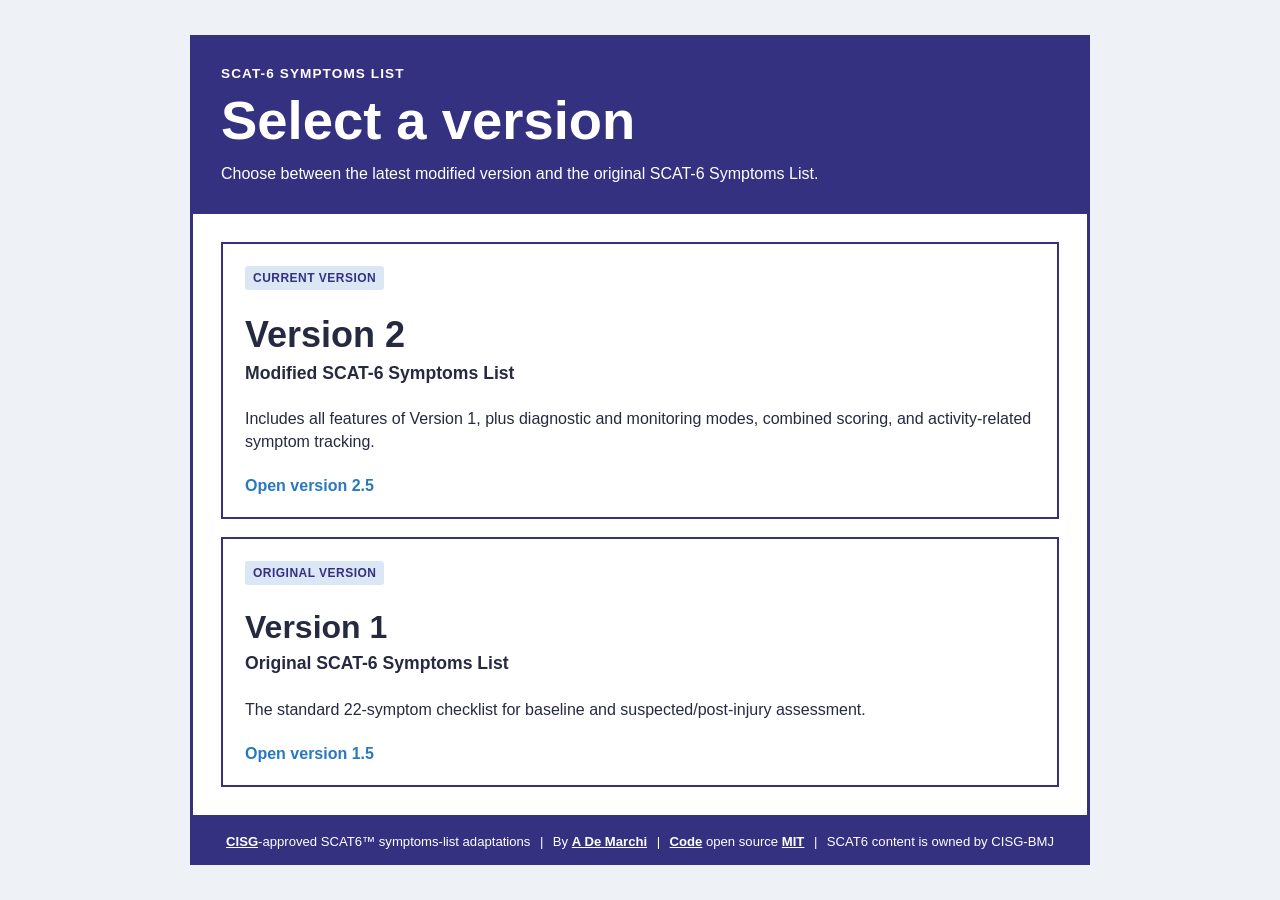
<file: index.html>
<!doctype html>
<html lang="en">
  <head>
    <meta charset="UTF-8" />
    <meta name="google-site-verification" content="gyt38_ou0V9Bxo2oh9J82fNbNX5mEQ6yejBFNQvM0no" />
    <meta name="viewport" content="width=device-width, initial-scale=1.0" />
    <meta
      name="description"
      content="Choose between the CISG-approved original and modified SCAT6 symptoms-list adaptations."
    />
    <title>SCAT6 Symptoms List - Select Version</title>
    <link rel="stylesheet" href="styles.css?v=20260823-4" />
  </head>
  <body>
    <main class="version-shell">
      <header>
        <p class="eyebrow">SCAT-6 Symptoms List</p>
        <h1>Select a version</h1>
        <p>Choose between the latest modified version and the original SCAT-6 Symptoms List.</p>
      </header>

      <section class="version-options" aria-label="Available app versions">
        <a class="version-card active-version" href="version-2/index.html">
          <span class="status released">Current version</span>
          <h2>Version 2</h2>
          <h3>Modified SCAT-6 Symptoms List</h3>
          <p class="version-summary">
            Includes all features of Version 1, plus diagnostic and monitoring modes, combined scoring,
            and activity-related symptom tracking.
          </p>
          <strong>Open version 2.5</strong>
        </a>

        <a class="version-card original-version" href="version-1/index.html">
          <span class="status released">Original version</span>
          <h2>Version 1</h2>
          <h3>Original SCAT-6 Symptoms List</h3>
          <p class="version-summary">
            The standard 22-symptom checklist for baseline and suspected/post-injury assessment.
          </p>
          <strong>Open version 1.5</strong>
        </a>
      </section>
    </main>

    <footer class="site-notice">
      <p>
        <a href="https://www.concussioninsportgroup.com/" target="_blank" rel="noopener noreferrer">CISG</a>-approved
        SCAT6™ symptoms-list adaptations
        <span aria-hidden="true">|</span>
        By
        <a
          href="https://uk.linkedin.com/in/andrea-de-marchi-777423305"
          target="_blank"
          rel="noopener noreferrer"
        >A De Marchi</a>
        <span aria-hidden="true">|</span>
        <a
          href="https://github.com/andemphysio/concussion-tools"
          target="_blank"
          rel="noopener noreferrer"
        >Code</a>
        open source
        <a
          href="https://github.com/andemphysio/concussion-tools/blob/main/LICENSE"
          target="_blank"
          rel="noopener noreferrer"
        >MIT</a>
        <span aria-hidden="true">|</span>
        SCAT6 content is owned by CISG-BMJ
      </p>
    </footer>
  </body>
</html>
</file>
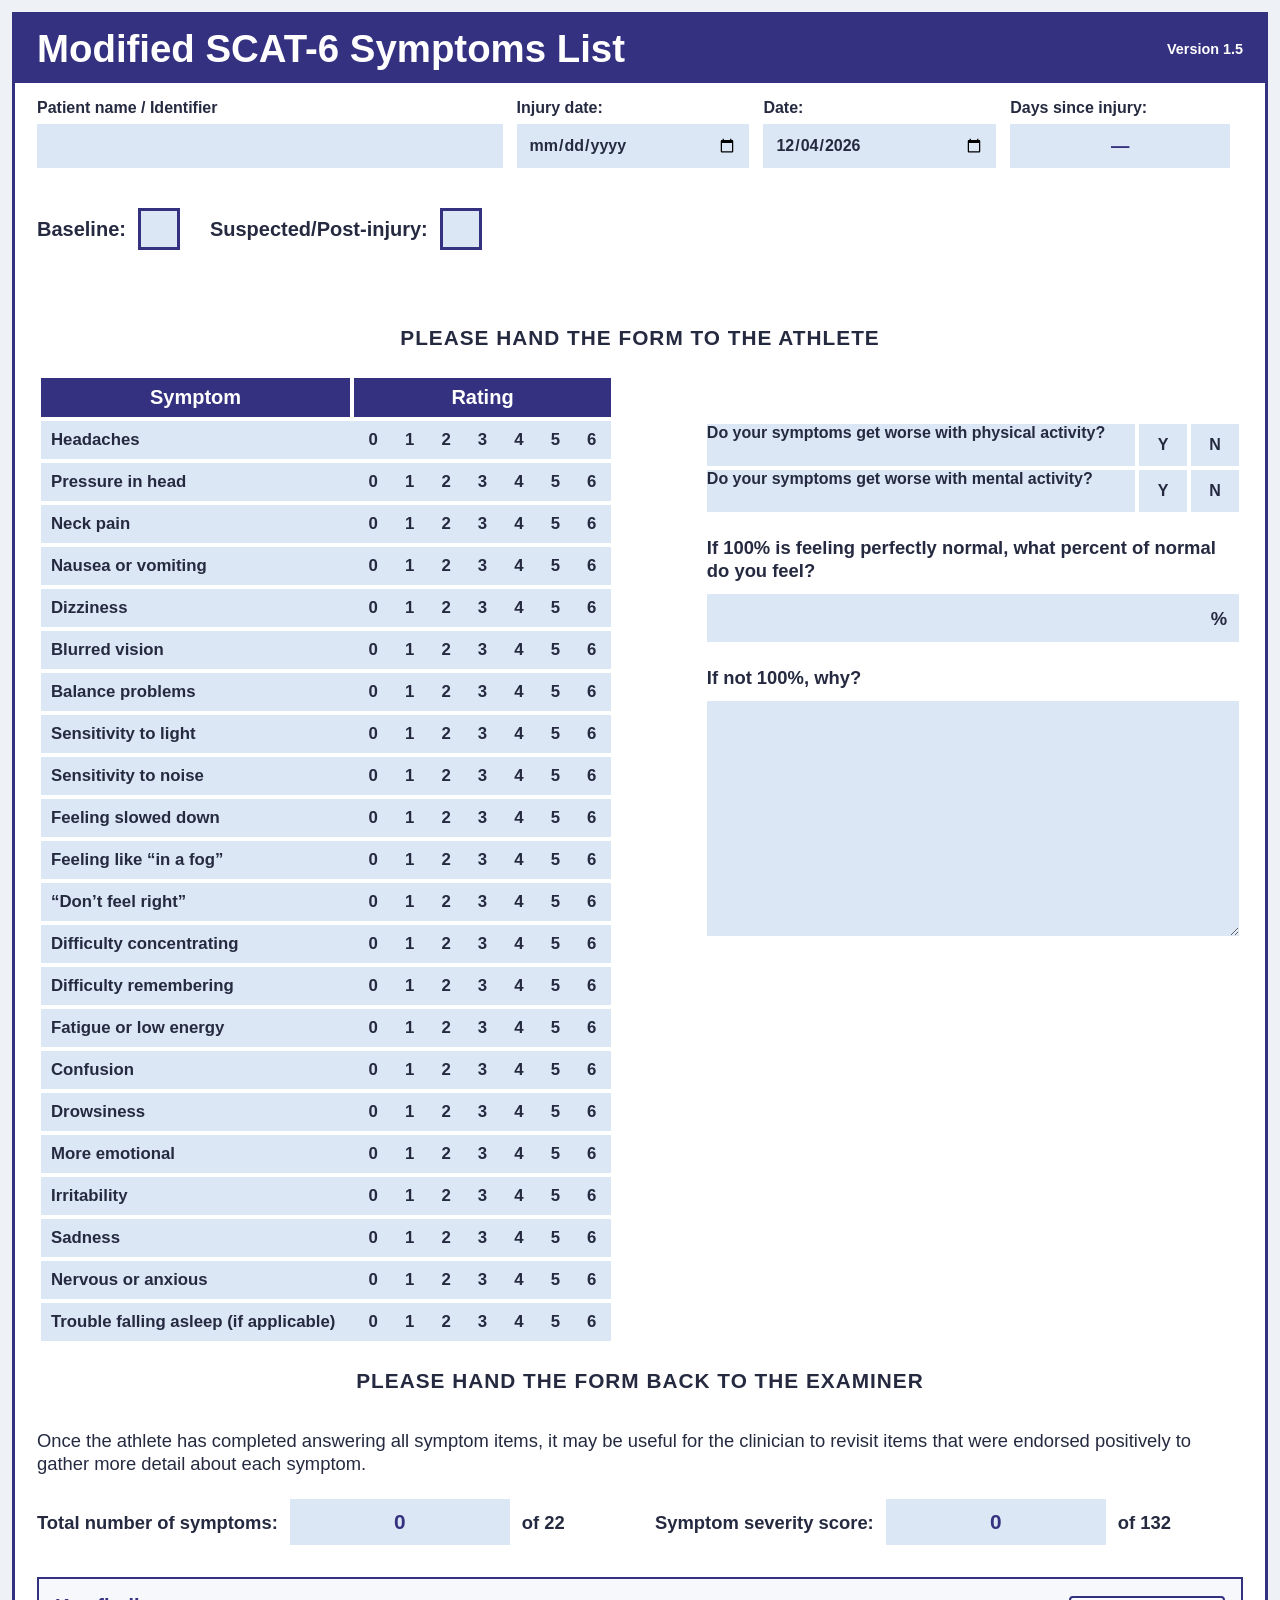
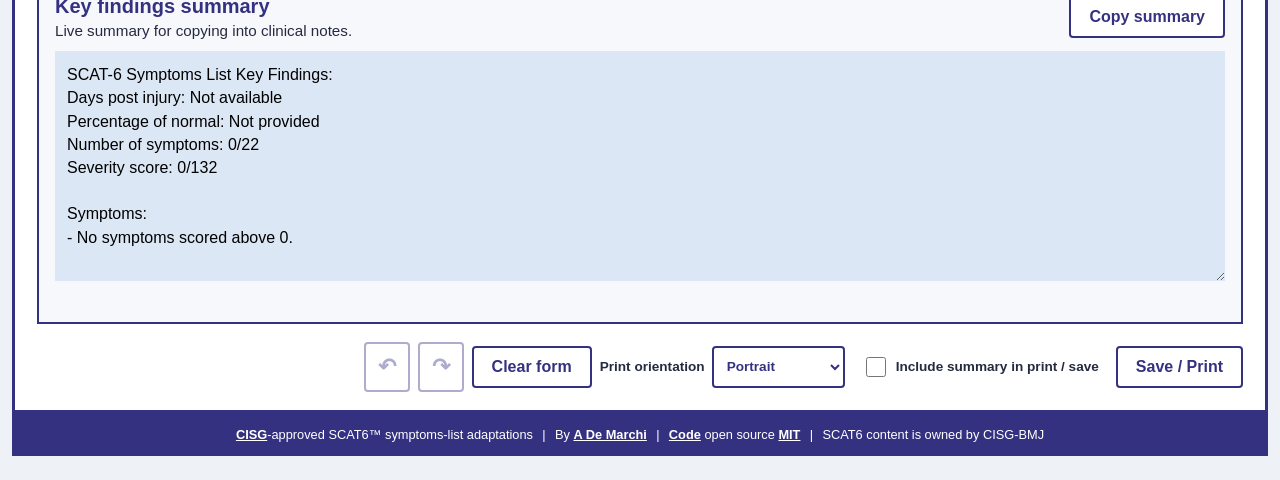
<file: version-1/index.html>
<!doctype html>
<html lang="en">
  <head>
    <meta charset="UTF-8" />
    <meta name="viewport" content="width=device-width, initial-scale=1.0" />
    <meta name="description" content="CISG-approved SCAT6 symptoms-list adaptation, Version 1.5." />
    <title>SCAT6 Symptoms List 1.5</title>
    <link rel="stylesheet" href="styles.css" />
    <style id="print-page-style">@page { size: portrait; margin: 15mm 10mm; }</style>
  </head>
  <body>
    <main class="form-shell">
      <header class="title-bar">
        <h1>Modified SCAT-6 Symptoms List</h1>
        <span class="version-label">Version 1.5</span>
      </header>

      <form id="symptom-form">
        <section class="examiner-section">
          <div class="patient-details">
            <label class="patient-name">
              <span>Patient name / Identifier</span>
              <input type="text" name="patient-name" autocomplete="name" />
            </label>
            <label>
              <span>Injury date:</span>
              <input type="date" id="injury-date" name="injury-date" />
            </label>
            <label>
              <span>Date:</span>
              <input type="date" id="completion-date" name="completion-date" />
            </label>
            <div class="days-elapsed">
              <span>Days since injury:</span>
              <output id="days-since-injury" aria-live="polite">—</output>
            </div>
          </div>
          <p id="date-message" class="date-message" aria-live="polite"></p>

          <div class="evaluation-details">
            <label class="check-label">
              <span>Baseline:</span>
              <input type="radio" name="evaluation-type" value="baseline" />
            </label>
            <label class="check-label">
              <span>Suspected/Post-injury:</span>
              <input type="radio" name="evaluation-type" value="post-injury" />
            </label>
          </div>

          <div class="evaluation-instructions" aria-live="polite">
            <p id="baseline-instruction" class="instruction" hidden>
              <strong>Baseline: Say</strong>
              <em>“Please rate your symptoms below based on how you <u>typically</u> feel with “1” representing a very mild symptom and “6” representing a severe symptom.”</em>
            </p>
            <p id="post-injury-instruction" class="instruction" hidden>
              <strong>Suspected/Post-injury: Say</strong>
              <em>“Please rate your symptoms below based on how you feel now with “1” representing a very mild symptom and “6” representing a severe symptom.”</em>
            </p>
          </div>
        </section>

        <h2 class="handover">PLEASE HAND THE FORM TO THE ATHLETE</h2>

        <section class="athlete-section">
          <div class="symptom-table-wrap">
            <table class="symptom-table">
              <thead>
                <tr>
                  <th>Symptom</th>
                  <th>Rating</th>
                </tr>
              </thead>
              <tbody id="symptom-rows"></tbody>
            </table>
          </div>

          <aside class="follow-up">
            <fieldset class="yes-no-question">
              <legend>Do your symptoms get worse with physical activity?</legend>
              <label><input type="radio" name="physical-activity" value="yes" /> Y</label>
              <label><input type="radio" name="physical-activity" value="no" /> N</label>
            </fieldset>

            <fieldset class="yes-no-question">
              <legend>Do your symptoms get worse with mental activity?</legend>
              <label><input type="radio" name="mental-activity" value="yes" /> Y</label>
              <label><input type="radio" name="mental-activity" value="no" /> N</label>
            </fieldset>

            <label class="text-question">
              <span>If 100% is feeling perfectly normal, what percent of normal do you feel?</span>
              <div class="percent-input">
                <input type="number" name="percent-normal" min="0" max="100" aria-label="Percent of normal" />
                <span>%</span>
              </div>
            </label>

            <label class="text-question">
              <span>If not 100%, why?</span>
              <textarea name="not-normal-reason" aria-label="Reason you do not feel 100 percent normal"></textarea>
            </label>
          </aside>
        </section>

        <h2 class="handover bottom-handover">PLEASE HAND THE FORM BACK TO THE EXAMINER</h2>

        <section class="examiner-footer">
          <p class="examiner-guidance">
            Once the athlete has completed answering all symptom items, it may be useful for the clinician
            to revisit items that were endorsed positively to gather more detail about each symptom.
          </p>
          <div class="totals">
            <p>Total number of symptoms: <output id="symptom-count">0</output> <span>of 22</span></p>
            <p>Symptom severity score: <output id="severity-score">0</output> <span>of 132</span></p>
          </div>
        </section>

        <section class="summary-section">
          <div class="summary-heading">
            <div>
              <h2>Key findings summary</h2>
              <p>Live summary for copying into clinical notes.</p>
            </div>
            <button type="button" id="copy-summary-button">Copy summary</button>
          </div>
          <textarea id="summary-text" readonly aria-label="Key findings summary"></textarea>
          <p id="copy-summary-status" class="copy-summary-status" aria-live="polite"></p>
          <pre id="summary-print-content" class="summary-print-content" aria-hidden="true"></pre>
        </section>

        <div class="actions">
          <button type="button" id="undo-button" class="history-button" aria-label="Undo" title="Undo" disabled>
            <span aria-hidden="true">↶</span>
          </button>
          <button type="button" id="redo-button" class="history-button" aria-label="Redo" title="Redo" disabled>
            <span aria-hidden="true">↷</span>
          </button>
          <button type="reset">Clear form</button>
          <label class="print-orientation">
            <span>Print orientation</span>
            <select id="print-orientation" aria-label="Print orientation">
              <option value="portrait" selected>Portrait</option>
              <option value="landscape">Landscape</option>
            </select>
          </label>
          <label class="include-summary-option">
            <input type="checkbox" id="include-summary-print" />
            <span>Include summary in print / save</span>
          </label>
          <button type="button" id="print-button">Save / Print</button>
        </div>
      </form>
    </main>

    <footer class="publication-notice">
      <p>
        <a href="https://www.concussioninsportgroup.com/" target="_blank" rel="noopener noreferrer">CISG</a>-approved
        SCAT6™ symptoms-list adaptations
        <span aria-hidden="true">|</span>
        By
        <a
          href="https://uk.linkedin.com/in/andrea-de-marchi-777423305"
          target="_blank"
          rel="noopener noreferrer"
        >A De Marchi</a>
        <span aria-hidden="true">|</span>
        <a
          href="https://github.com/andemphysio/concussion-tools"
          target="_blank"
          rel="noopener noreferrer"
        >Code</a>
        open source
        <a
          href="https://github.com/andemphysio/concussion-tools/blob/main/LICENSE"
          target="_blank"
          rel="noopener noreferrer"
        >MIT</a>
        <span aria-hidden="true">|</span>
        SCAT6 content is owned by CISG-BMJ
      </p>
    </footer>

    <script src="app.js"></script>
  </body>
</html>
</file>
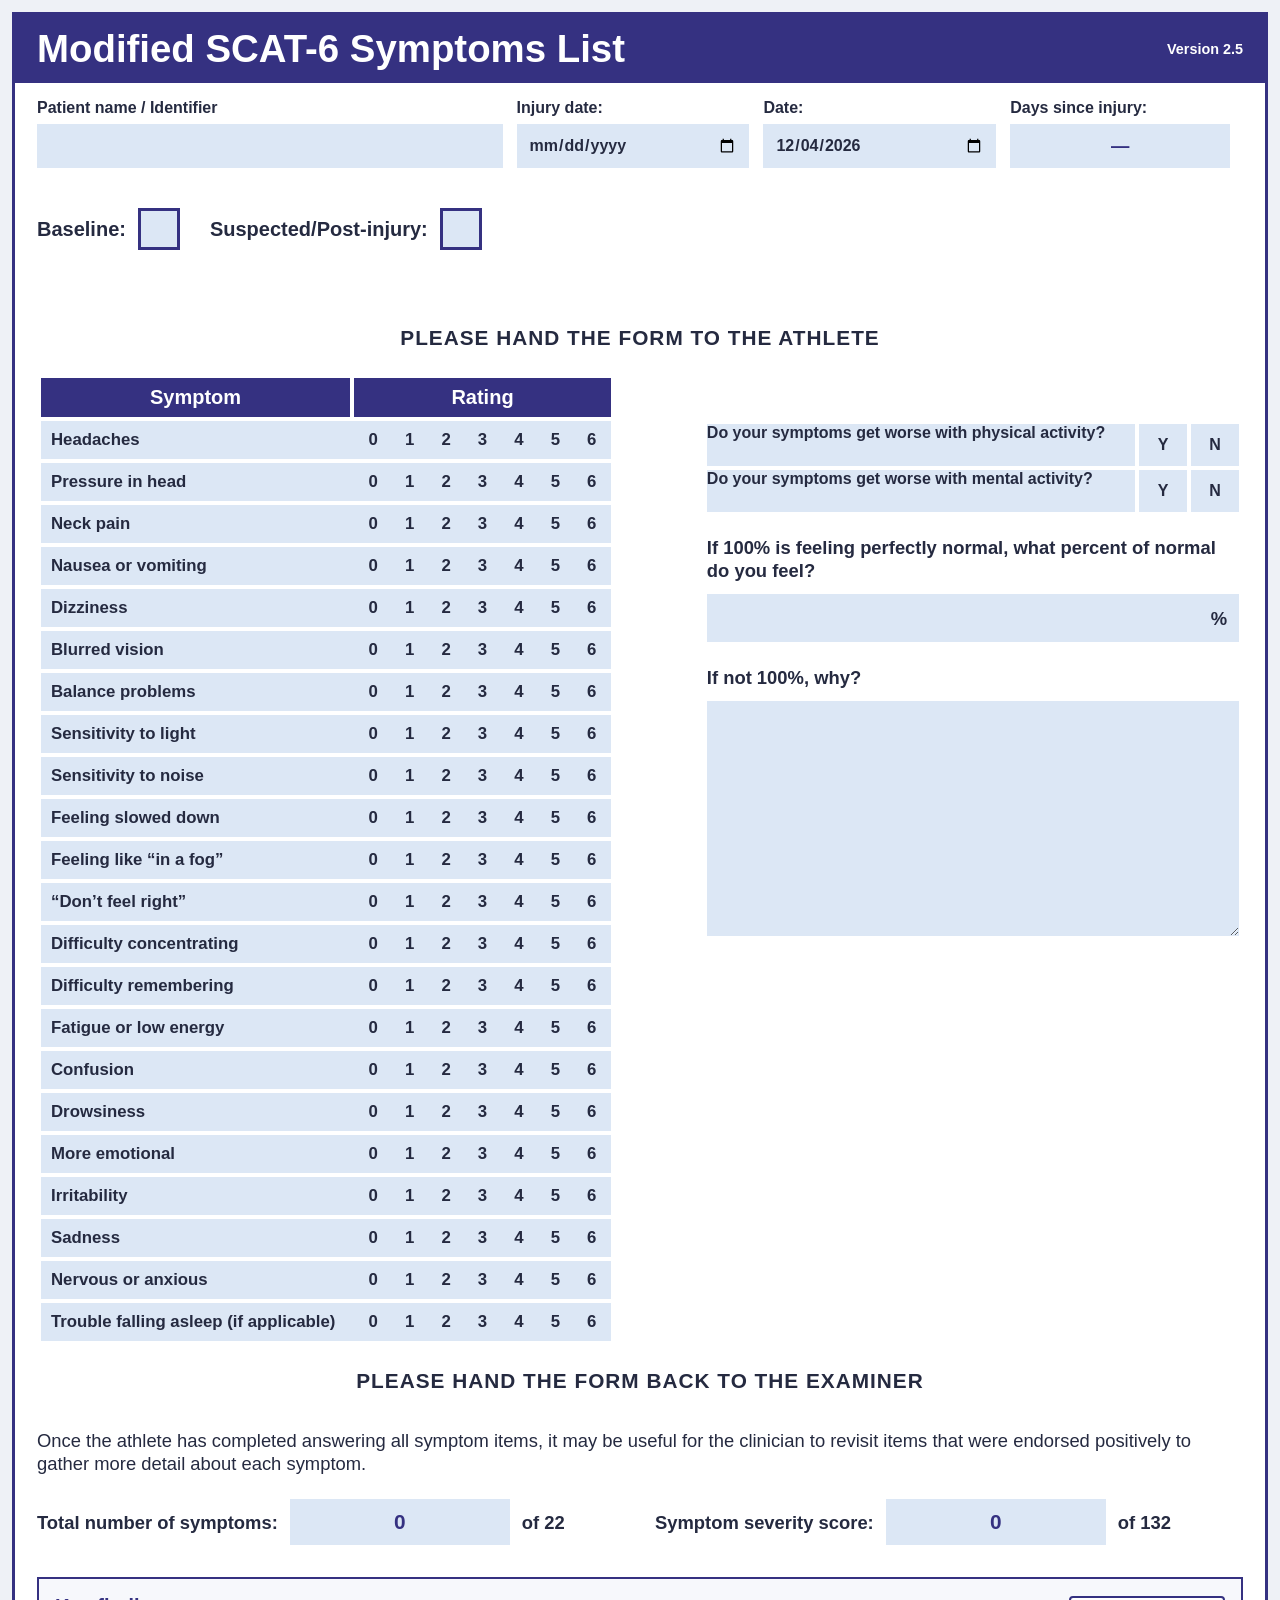
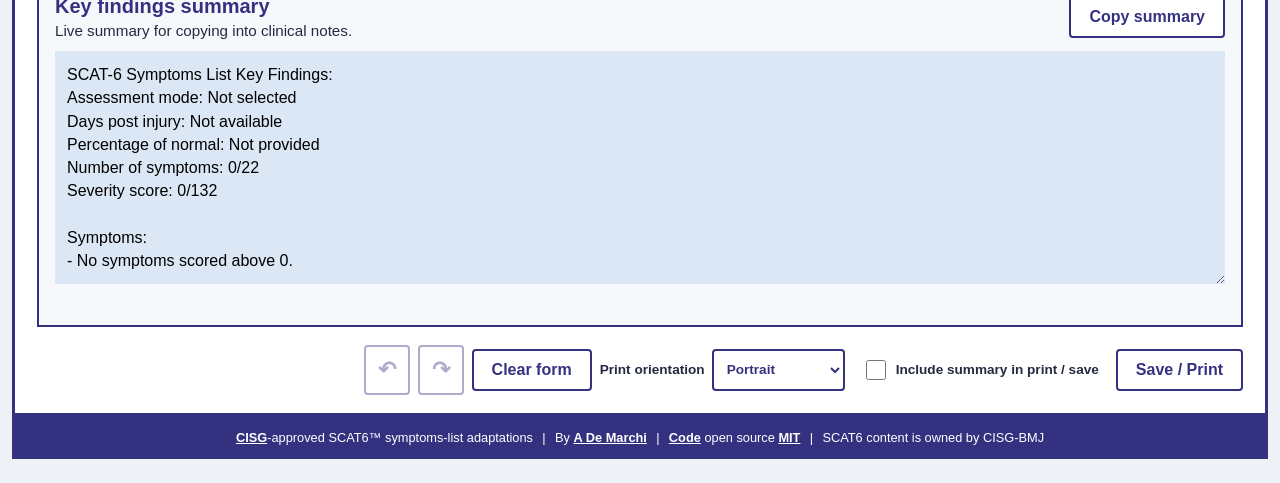
<file: version-2/index.html>
<!doctype html>
<html lang="en">
  <head>
    <meta charset="UTF-8" />
    <meta name="viewport" content="width=device-width, initial-scale=1.0" />
    <meta name="description" content="CISG-approved modified SCAT6 symptoms-list adaptation, Version 2.5." />
    <title>SCAT6 Symptoms List 2.5</title>
    <link rel="stylesheet" href="styles.css" />
    <style id="print-page-style">@page { size: portrait; margin: 15mm 10mm; }</style>
  </head>
  <body>
    <main class="form-shell">
      <header class="title-bar">
        <h1>Modified SCAT-6 Symptoms List</h1>
        <span class="version-label">Version 2.5</span>
      </header>

      <form id="symptom-form">
        <section class="examiner-section">
          <div class="patient-details">
            <label class="patient-name">
              <span>Patient name / Identifier</span>
              <input type="text" name="patient-name" autocomplete="name" />
            </label>
            <label>
              <span>Injury date:</span>
              <input type="date" id="injury-date" name="injury-date" />
            </label>
            <label>
              <span>Date:</span>
              <input type="date" id="completion-date" name="completion-date" />
            </label>
            <div class="days-elapsed">
              <span>Days since injury:</span>
              <output id="days-since-injury" aria-live="polite">—</output>
            </div>
          </div>
          <p id="date-message" class="date-message" aria-live="polite"></p>
          <div class="evaluation-details">
            <label class="check-label">
              <span>Baseline:</span>
              <input type="radio" name="evaluation-type" value="baseline" />
            </label>
            <label class="check-label">
              <span>Suspected/Post-injury:</span>
              <input type="radio" name="evaluation-type" value="post-injury" />
            </label>
          </div>

          <div id="post-injury-options" class="post-injury-options" hidden>
            <div class="mode-options" role="group" aria-labelledby="post-injury-mode-label">
              <strong id="post-injury-mode-label" class="mode-options-label">Post-injury assessment mode</strong>
              <label>
                <input type="radio" name="post-injury-mode" value="diagnostic" />
                <span>Diagnostic</span>
              </label>
              <label>
                <input type="radio" name="post-injury-mode" value="monitoring" />
                <span>Monitoring</span>
              </label>
              <label class="combined-mode-option">
                <input type="radio" name="post-injury-mode" value="combined" />
                <span>Diagnostic + Monitoring</span>
              </label>
            </div>

            <div class="assessment-settings-grid">
              <div class="assessment-settings-panel diagnostic-settings">
                <div
                  id="diagnostic-period-options"
                  class="settings-row period-options"
                  role="group"
                  aria-labelledby="diagnostic-period-label"
                  hidden
                >
                  <strong id="diagnostic-period-label" class="settings-row-label">Diagnostic time from injury</strong>
                  <div class="settings-options">
                    <label><input type="radio" name="diagnostic-period" value="now" /> Now</label>
                    <label><input type="radio" name="diagnostic-period" value="within 24 hours" /> Within 24 hours</label>
                    <label><input type="radio" name="diagnostic-period" value="48 hours" /> 48 hours</label>
                    <label><input type="radio" name="diagnostic-period" value="72 hours" checked /> 72 hours</label>
                  </div>
                </div>
              </div>

              <div class="assessment-settings-panel monitoring-settings">
                <div
                  id="monitoring-period-options"
                  class="settings-row period-options"
                  role="group"
                  aria-labelledby="monitoring-period-label"
                  hidden
                >
                  <strong id="monitoring-period-label" class="settings-row-label">Monitoring time period</strong>
                  <div class="settings-options">
                    <label><input type="radio" name="monitoring-period" value="now" /> Now</label>
                    <label><input type="radio" name="monitoring-period" value="last 24 hours" /> Last 24 hours</label>
                    <label><input type="radio" name="monitoring-period" value="last 48 hours" checked /> Last 48 hours</label>
                    <label><input type="radio" name="monitoring-period" value="last 72 hours" /> Last 72 hours</label>
                    <label><input type="radio" name="monitoring-period" value="last week" /> Last week</label>
                    <label><input type="radio" name="monitoring-period" value="last 2 weeks" /> Last 2 weeks</label>
                  </div>
                </div>

                <div
                  id="symptom-context-options"
                  class="settings-row symptom-context-options"
                  role="group"
                  aria-labelledby="symptom-context-label"
                  hidden
                >
                  <strong id="symptom-context-label" class="settings-row-label">
                    Monitoring symptom context <span>(optional)</span>
                  </strong>
                  <div class="settings-options">
                    <label><input type="radio" name="symptom-context" value="not selected" checked /> Not selected</label>
                    <label><input type="radio" name="symptom-context" value="typically" /> Typically</label>
                    <label><input type="radio" name="symptom-context" value="at rest" /> At rest</label>
                    <label>
                      <input type="radio" name="symptom-context" value="during/after exercise" />
                      During/after exercise
                    </label>
                  </div>
                </div>
              </div>
            </div>
          </div>

          <div class="evaluation-instructions" aria-live="polite">
            <p id="baseline-instruction" class="instruction" hidden>
              <strong>Say:</strong>
              <em>“Please rate your symptoms below based on how you <u>typically</u> feel with “1” representing a very mild symptom and “6” representing a severe symptom.”</em>
            </p>
            <p id="post-injury-instruction" class="instruction" hidden>
              <strong>Say:</strong>
              <em id="post-injury-instruction-text">Select Diagnostic or Monitoring to show the appropriate instruction.</em>
            </p>
            <div id="combined-instructions" class="combined-instructions" hidden>
              <p class="instruction diagnostic-instruction">
                <strong>Say:</strong>
                <em id="combined-diagnostic-instruction-text"></em>
              </p>
              <p class="instruction monitoring-instruction">
                <strong>Say:</strong>
                <em id="combined-monitoring-instruction-text"></em>
              </p>
            </div>
          </div>
        </section>

        <h2 class="handover">PLEASE HAND THE FORM TO THE ATHLETE</h2>

        <section class="athlete-section">
          <div class="symptom-table-wrap">
            <table class="symptom-table">
              <thead>
                <tr>
                  <th>Symptom</th>
                  <th id="primary-rating-heading">Rating</th>
                  <th id="monitoring-rating-heading" class="monitoring-rating-column" hidden>Monitoring</th>
                </tr>
              </thead>
              <tbody id="symptom-rows"></tbody>
            </table>
          </div>

          <aside class="follow-up">
            <fieldset class="yes-no-question">
              <legend>Do your symptoms get worse with physical activity?</legend>
              <label><input type="radio" name="physical-activity" value="yes" /> Y</label>
              <label><input type="radio" name="physical-activity" value="no" /> N</label>
            </fieldset>

            <fieldset class="yes-no-question">
              <legend>Do your symptoms get worse with mental activity?</legend>
              <label><input type="radio" name="mental-activity" value="yes" /> Y</label>
              <label><input type="radio" name="mental-activity" value="no" /> N</label>
            </fieldset>

            <p id="activity-symptom-hint" class="activity-symptom-hint" aria-live="polite" hidden></p>

            <label class="text-question">
              <span>If 100% is feeling perfectly normal, what percent of normal do you feel?</span>
              <div class="percent-input">
                <input type="number" name="percent-normal" min="0" max="100" aria-label="Percent of normal" />
                <span>%</span>
              </div>
            </label>

            <label class="text-question">
              <span>If not 100%, why?</span>
              <textarea name="not-normal-reason" aria-label="Reason you do not feel 100 percent normal"></textarea>
            </label>
          </aside>
        </section>

        <h2 class="handover bottom-handover">PLEASE HAND THE FORM BACK TO THE EXAMINER</h2>

        <section class="examiner-footer">
          <p class="examiner-guidance">
            Once the athlete has completed answering all symptom items, it may be useful for the clinician
            to revisit items that were endorsed positively to gather more detail about each symptom.
          </p>
          <div id="single-totals" class="totals">
            <p>Total number of symptoms: <output id="symptom-count">0</output> <span>of 22</span></p>
            <p>Symptom severity score: <output id="severity-score">0</output> <span>of 132</span></p>
          </div>
          <div id="combined-totals" class="combined-totals" hidden>
            <div class="diagnostic-total-group">
              <strong>Diagnostic</strong>
              <span class="combined-total-metric">
                Total symptoms: <output id="diagnostic-symptom-count">0</output> <span>of 22</span>
              </span>
              <span class="combined-total-metric">
                Severity score: <output id="diagnostic-severity-score">0</output> <span>of 132</span>
              </span>
            </div>
            <div class="monitoring-total-group">
              <strong>Monitoring</strong>
              <span class="combined-total-metric">
                Total symptoms: <output id="monitoring-symptom-count">0</output> <span>of 22</span>
              </span>
              <span class="combined-total-metric">
                Severity score: <output id="monitoring-severity-score">0</output> <span>of 132</span>
              </span>
            </div>
          </div>
        </section>

        <section class="summary-section">
          <div class="summary-heading">
            <div>
              <h2>Key findings summary</h2>
              <p>Live summary for copying into clinical notes.</p>
            </div>
            <button type="button" id="copy-summary-button">Copy summary</button>
          </div>
          <textarea id="summary-text" readonly aria-label="Key findings summary"></textarea>
          <p id="copy-summary-status" class="copy-summary-status" aria-live="polite"></p>
          <pre id="summary-print-content" class="summary-print-content" aria-hidden="true"></pre>
        </section>

        <div class="actions">
          <button type="button" id="undo-button" class="history-button" aria-label="Undo" title="Undo" disabled>
            <span aria-hidden="true">↶</span>
          </button>
          <button type="button" id="redo-button" class="history-button" aria-label="Redo" title="Redo" disabled>
            <span aria-hidden="true">↷</span>
          </button>
          <button type="reset">Clear form</button>
          <label class="print-orientation">
            <span>Print orientation</span>
            <select id="print-orientation" aria-label="Print orientation">
              <option value="portrait" selected>Portrait</option>
              <option value="landscape">Landscape</option>
            </select>
          </label>
          <label class="include-summary-option">
            <input type="checkbox" id="include-summary-print" />
            <span>Include summary in print / save</span>
          </label>
          <button type="button" id="print-button">Save / Print</button>
        </div>
      </form>
    </main>

    <footer class="publication-notice">
      <p>
        <a href="https://www.concussioninsportgroup.com/" target="_blank" rel="noopener noreferrer">CISG</a>-approved
        SCAT6™ symptoms-list adaptations
        <span aria-hidden="true">|</span>
        By
        <a
          href="https://uk.linkedin.com/in/andrea-de-marchi-777423305"
          target="_blank"
          rel="noopener noreferrer"
        >A De Marchi</a>
        <span aria-hidden="true">|</span>
        <a
          href="https://github.com/andemphysio/concussion-tools"
          target="_blank"
          rel="noopener noreferrer"
        >Code</a>
        open source
        <a
          href="https://github.com/andemphysio/concussion-tools/blob/main/LICENSE"
          target="_blank"
          rel="noopener noreferrer"
        >MIT</a>
        <span aria-hidden="true">|</span>
        SCAT6 content is owned by CISG-BMJ
      </p>
    </footer>

    <script src="app.js"></script>
  </body>
</html>
</file>
<file: styles.css>
:root {
  --purple: #353181;
  --ink: #252a40;
  --blue: #2879bd;
  --field: #dce7f5;
  --white: #fff;
}

* {
  box-sizing: border-box;
}

body {
  display: flex;
  min-height: 100vh;
  margin: 0;
  padding: 24px;
  align-items: center;
  background: #eef1f6;
  color: var(--ink);
  flex-direction: column;
  font-family: Arial, Helvetica, sans-serif;
  justify-content: center;
}

.version-shell {
  width: min(900px, 100%);
  border: 3px solid var(--purple);
  background: var(--white);
}

header {
  padding: 28px;
  background: var(--purple);
  color: var(--white);
}

.eyebrow,
h1,
header p {
  margin: 0;
}

.eyebrow {
  font-size: 0.85rem;
  font-weight: 700;
  letter-spacing: 0.08em;
  text-transform: uppercase;
}

h1 {
  margin-top: 8px;
  font-size: clamp(2rem, 6vw, 3.4rem);
}

header p:last-child {
  margin-top: 10px;
  line-height: 1.5;
}

.version-options {
  display: grid;
  grid-template-columns: 1fr;
  gap: 18px;
  padding: 28px;
}

.version-card {
  display: flex;
  min-height: 245px;
  padding: 22px;
  border: 2px solid var(--purple);
  color: var(--ink);
  flex-direction: column;
  text-decoration: none;
  transition:
    background 150ms ease,
    color 150ms ease,
    transform 150ms ease;
}

.version-card:hover,
.version-card:focus-visible {
  background: var(--purple);
  color: var(--white);
  outline: 0;
  transform: translateY(-3px);
}

.version-card h2 {
  margin: 24px 0 6px;
  font-size: 2rem;
}

.version-card h3 {
  margin: 0;
  font-size: 1.1rem;
  line-height: 1.35;
}

.version-card .version-summary {
  margin: 1.35em 0 24px;
  line-height: 1.45;
}

.version-card strong {
  margin-top: auto;
  color: var(--blue);
}

.version-card:hover strong,
.version-card:focus-visible strong {
  color: var(--white);
}

.status {
  width: fit-content;
  padding: 5px 8px;
  border-radius: 3px;
  font-size: 0.75rem;
  font-weight: 700;
  letter-spacing: 0.04em;
  text-transform: uppercase;
}

.released {
  background: var(--field);
  color: var(--purple);
}

.development {
  background: var(--purple);
  color: var(--white);
}

.active-version {
  min-height: 265px;
  background: var(--white);
}

.active-version h2 {
  font-size: 2.25rem;
}

.original-version {
  min-height: 225px;
}

.site-notice {
  width: min(900px, 100%);
  padding: 14px 18px;
  background: var(--purple);
  color: var(--white);
  font-size: 0.82rem;
  line-height: 1.5;
  text-align: center;
}

.site-notice p {
  margin: 0;
}

.site-notice span {
  margin-inline: 0.45em;
}

.site-notice a {
  color: inherit;
  font-weight: 700;
}

.active-version:hover .development,
.active-version:focus-visible .development {
  background: var(--white);
  color: var(--purple);
}

@media (max-width: 650px) {
  body {
    padding: 12px;
  }

  .version-options {
    grid-template-columns: 1fr;
    padding: 18px;
  }

  .version-card {
    min-height: 210px;
  }

  .active-version,
  .original-version {
    width: 100%;
    min-height: 210px;
  }

  .site-notice span {
    display: block;
    height: 0;
    overflow: hidden;
  }
}
</file>
<file: version-1/styles.css>
:root {
  --purple: #353181;
  --ink: #252a40;
  --blue: #2879bd;
  --field: #dce7f5;
  --white: #fff;
}

* {
  box-sizing: border-box;
}

body {
  margin: 0;
  padding: 12px;
  background: #eef1f6;
  color: var(--ink);
  font-family: Arial, Helvetica, sans-serif;
}

.form-shell {
  width: min(1500px, 100%);
  margin: 0 auto;
  background: var(--white);
  border: 3px solid var(--purple);
}

.publication-notice {
  width: min(1500px, 100%);
  margin: 0 auto 12px;
  padding: 12px 18px;
  background: var(--purple);
  color: var(--white);
  font-size: 0.8rem;
  line-height: 1.5;
  text-align: center;
}

.publication-notice p {
  margin: 0;
}

.publication-notice span {
  margin-inline: 0.45em;
}

.publication-notice a {
  color: inherit;
  font-weight: 700;
}

.title-bar {
  display: flex;
  align-items: center;
  justify-content: space-between;
  gap: 16px;
  padding: 12px 22px;
  background: var(--purple);
  color: var(--white);
}

h1 {
  margin: 0;
  font-size: clamp(1.6rem, 3vw, 2.4rem);
}

.version-label {
  flex-shrink: 0;
  font-size: 0.9rem;
  font-weight: 700;
}

.examiner-section,
.examiner-footer {
  padding: 16px 22px 0;
}

.patient-details {
  display: grid;
  grid-template-columns: minmax(250px, 2fr) repeat(3, minmax(170px, 1fr));
  gap: 14px;
  margin-bottom: 18px;
}

.patient-details label,
.days-elapsed {
  display: flex;
  flex-direction: column;
  gap: 7px;
  font-size: 1rem;
  font-weight: 700;
}

.patient-details input,
.days-elapsed output {
  width: 100%;
  min-height: 44px;
  padding: 8px 10px;
  border: 2px solid transparent;
  background: var(--field);
  color: var(--ink);
  font: inherit;
}

.patient-details input:focus {
  border-color: var(--purple);
  outline: 0;
}

.days-elapsed output {
  display: grid;
  place-items: center;
  color: var(--purple);
  font-size: 1.15rem;
}

.date-message {
  min-height: 1.2em;
  margin: -8px 0 12px !important;
  color: #a22929;
  font-size: 0.95rem !important;
  font-weight: 700;
}

.evaluation-details {
  display: flex;
  align-items: center;
  gap: 30px;
  font-size: 1.25rem;
  font-weight: 700;
}

.check-label {
  display: flex;
  align-items: center;
  gap: 12px;
}

input[type="radio"] {
  width: 24px;
  height: 24px;
  margin: 0;
  accent-color: var(--purple);
  cursor: pointer;
}

.check-label input {
  appearance: none;
  width: 42px;
  height: 42px;
  border: 3px solid var(--purple);
  background: var(--field);
}

.check-label input:checked::after {
  content: "✓";
  display: grid;
  height: 100%;
  place-items: center;
  color: var(--purple);
  font-size: 2rem;
  line-height: 1;
}

.percent-input,
textarea,
output {
  border: 0;
  background: var(--field);
}

.examiner-section p,
.examiner-footer p {
  margin: 12px 0;
  font-size: 1.15rem;
  line-height: 1.25;
}

.examiner-section em {
  color: var(--blue);
  font-weight: 700;
}

.evaluation-instructions {
  min-height: 58px;
}

.instruction[hidden] {
  display: none;
}

.handover {
  margin: 18px 10px 24px;
  text-align: center;
  font-size: 1.3rem;
  letter-spacing: 1px;
}

.athlete-section {
  display: grid;
  grid-template-columns: minmax(570px, 1fr) minmax(420px, 1fr);
  gap: 8%;
  padding: 0 26px;
  align-items: start;
}

.symptom-table {
  width: 100%;
  border-collapse: separate;
  border-spacing: 0 4px;
}

.symptom-table th {
  padding: 8px;
  background: var(--purple);
  color: var(--white);
  font-size: 1.25rem;
}

.symptom-table th:first-child {
  width: 60%;
  border-right: 4px solid var(--white);
}

.symptom-table td {
  background: var(--field);
}

.symptom-name {
  padding: 7px 10px;
  font-size: 1.05rem;
  font-weight: 700;
}

.ratings {
  display: grid;
  grid-template-columns: repeat(7, 1fr);
  min-width: 255px;
}

.rating-label {
  position: relative;
  display: grid;
  min-height: 36px;
  place-items: center;
  cursor: pointer;
  font-size: 1.05rem;
  font-weight: 700;
}

.rating-label input {
  position: absolute;
  opacity: 0;
}

.rating-label:has(input:checked) {
  background: var(--purple);
  color: var(--white);
  outline: 2px solid var(--white);
  outline-offset: -3px;
}

.rating-label:focus-within {
  outline: 3px solid var(--blue);
  outline-offset: -3px;
}

.follow-up {
  padding-top: 50px;
}

.yes-no-question {
  display: grid;
  grid-template-columns: 1fr 52px 52px;
  margin: 0 0 4px;
  padding: 0;
  border: 0;
  background: var(--field);
}

.yes-no-question legend {
  display: contents;
}

.yes-no-question legend,
.yes-no-question label {
  padding: 12px 10px;
  font-size: 1rem;
  font-weight: 700;
}

.yes-no-question label {
  display: flex;
  justify-content: center;
  border-left: 4px solid var(--white);
  cursor: pointer;
}

.yes-no-question input {
  position: absolute;
  opacity: 0;
}

.yes-no-question label:has(input:checked) {
  background: var(--purple);
  color: var(--white);
}

.text-question {
  display: block;
  margin-top: 24px;
  font-size: 1.15rem;
  font-weight: 700;
  line-height: 1.25;
}

.text-question > span {
  display: block;
  margin-bottom: 12px;
}

.percent-input {
  display: flex;
  align-items: center;
  min-height: 48px;
}

.percent-input input {
  width: 100%;
  padding: 8px 12px;
  border: 0;
  outline-color: var(--purple);
  background: transparent;
  font: inherit;
}

.percent-input span {
  padding-right: 12px;
}

textarea {
  width: 100%;
  height: 235px;
  padding: 12px;
  resize: vertical;
  font: inherit;
  outline-color: var(--purple);
}

.bottom-handover {
  margin-top: 24px;
  margin-bottom: 8px;
}

.examiner-footer {
  padding-bottom: 12px;
}

.totals {
  display: flex;
  justify-content: space-between;
  gap: 30px;
}

.totals p {
  display: flex;
  flex: 1;
  align-items: center;
  gap: 12px;
  font-weight: 700;
}

output {
  display: inline-grid;
  flex: 1;
  min-width: 90px;
  max-width: 220px;
  min-height: 46px;
  place-items: center;
  color: var(--purple);
  font-size: 1.3rem;
}

.actions {
  display: flex;
  flex-wrap: wrap;
  align-items: center;
  justify-content: flex-end;
  gap: 8px;
  padding: 0 22px 18px;
}

button {
  padding: 10px 18px;
  border: 2px solid var(--purple);
  border-radius: 4px;
  background: var(--white);
  color: var(--purple);
  cursor: pointer;
  font-size: 1rem;
  font-weight: 700;
}

button:hover:not(:disabled) {
  background: var(--purple);
  color: var(--white);
}

button:disabled {
  cursor: not-allowed;
  opacity: 0.4;
}

.history-button {
  display: grid;
  width: 46px;
  padding-inline: 0;
  place-items: center;
  font-size: 1.35rem;
}

.print-orientation {
  display: flex;
  align-items: center;
  gap: 7px;
  font-size: 0.85rem;
  font-weight: 700;
}

.print-orientation select {
  min-height: 42px;
  padding: 7px 28px 7px 9px;
  border: 2px solid var(--purple);
  border-radius: 4px;
  background: var(--white);
  color: var(--purple);
  font: inherit;
}

.summary-section {
  margin: 8px 22px 18px;
  padding: 16px;
  border: 2px solid var(--purple);
  background: #f7f8fc;
}

.summary-heading {
  display: flex;
  align-items: center;
  justify-content: space-between;
  gap: 16px;
  margin-bottom: 12px;
}

.summary-heading h2,
.summary-heading p {
  margin: 0;
}

.summary-heading h2 {
  color: var(--purple);
  font-size: 1.25rem;
}

.summary-heading p {
  margin-top: 4px;
  font-size: 0.95rem;
}

#summary-text {
  display: block;
  min-height: 230px;
  resize: vertical;
  line-height: 1.45;
  white-space: pre-wrap;
}

.copy-summary-status {
  min-height: 1.2em;
  margin: 7px 0 0;
  color: var(--purple);
  font-size: 0.9rem;
  font-weight: 700;
}

.summary-print-content {
  display: none;
}

.include-summary-option {
  display: flex;
  align-items: center;
  gap: 7px;
  padding: 7px 9px;
  font-size: 0.85rem;
  font-weight: 700;
}

.include-summary-option input {
  width: 20px;
  height: 20px;
  accent-color: var(--purple);
}

@media (max-width: 1050px) {
  .patient-details {
    grid-template-columns: repeat(2, minmax(220px, 1fr));
  }

  .evaluation-details,
  .athlete-section,
  .totals {
    display: block;
  }

  .check-label {
    justify-content: flex-start;
    margin-bottom: 12px;
  }

  .athlete-section {
    padding: 0 14px;
  }

  .follow-up {
    padding-top: 24px;
  }
}

@media (max-width: 650px) {
  body {
    padding: 0;
  }

  .form-shell {
    border-width: 0;
  }

  .title-bar {
    align-items: flex-start;
    flex-direction: column;
  }

  .patient-details {
    grid-template-columns: 1fr;
  }

  .examiner-section,
  .examiner-footer {
    padding-inline: 12px;
  }

  .symptom-table-wrap {
    overflow-x: auto;
  }

  .symptom-table {
    min-width: 610px;
  }

  .yes-no-question {
    grid-template-columns: 1fr 46px 46px;
  }

  .summary-section {
    margin-inline: 12px;
  }

  .summary-heading {
    align-items: flex-start;
    flex-direction: column;
  }

  .publication-notice {
    margin-bottom: 0;
  }

  .publication-notice span {
    display: block;
    height: 0;
    overflow: hidden;
  }
}

@media print {
  *,
  *::before,
  *::after {
    print-color-adjust: exact;
    -webkit-print-color-adjust: exact;
  }

  .actions,
  .examiner-guidance,
  .summary-section,
  .publication-notice {
    display: none;
  }

  body.include-summary-print .summary-section {
    display: block;
    margin: 12px 0 0;
    padding: 12px;
    break-inside: avoid;
  }

  body.include-summary-print .summary-heading,
  body.include-summary-print #summary-text,
  body.include-summary-print .copy-summary-status {
    display: none;
  }

  body.include-summary-print .summary-print-content {
    display: block;
    margin: 0;
    color: var(--ink);
    font: 10pt/1.35 Arial, Helvetica, sans-serif;
    white-space: pre-wrap;
  }

  body.print-portrait .follow-up {
    position: relative;
    left: -22px;
    width: calc(100% - 22px);
  }
}
</file>
<file: version-2/styles.css>
:root {
  --purple: #353181;
  --ink: #252a40;
  --blue: #2879bd;
  --field: #dce7f5;
  --white: #fff;
}

* {
  box-sizing: border-box;
}

.sr-only {
  position: absolute;
  width: 1px;
  height: 1px;
  padding: 0;
  margin: -1px;
  overflow: hidden;
  clip: rect(0, 0, 0, 0);
  white-space: nowrap;
  border: 0;
}

body {
  margin: 0;
  padding: 12px;
  background: #eef1f6;
  color: var(--ink);
  font-family: Arial, Helvetica, sans-serif;
}

.form-shell {
  width: min(1500px, 100%);
  margin: 0 auto;
  background: var(--white);
  border: 3px solid var(--purple);
}

.publication-notice {
  width: min(1500px, 100%);
  margin: 0 auto 12px;
  padding: 12px 18px;
  background: var(--purple);
  color: var(--white);
  font-size: 0.8rem;
  line-height: 1.5;
  text-align: center;
}

.publication-notice p {
  margin: 0;
}

.publication-notice span {
  margin-inline: 0.45em;
}

.publication-notice a {
  color: inherit;
  font-weight: 700;
}

.title-bar {
  display: flex;
  align-items: center;
  justify-content: space-between;
  gap: 16px;
  padding: 12px 22px;
  background: var(--purple);
  color: var(--white);
}

h1 {
  margin: 0;
  font-size: clamp(1.6rem, 3vw, 2.4rem);
}

.version-label {
  flex-shrink: 0;
  font-size: 0.9rem;
  font-weight: 700;
}

.examiner-section,
.examiner-footer {
  padding: 16px 22px 0;
}

.patient-details {
  display: grid;
  grid-template-columns: minmax(250px, 2fr) repeat(3, minmax(170px, 1fr));
  gap: 14px;
  margin-bottom: 18px;
}

.patient-details label,
.days-elapsed {
  display: flex;
  flex-direction: column;
  gap: 7px;
  font-size: 1rem;
  font-weight: 700;
}

.patient-details input,
.days-elapsed output {
  width: 100%;
  min-height: 44px;
  padding: 8px 10px;
  border: 2px solid transparent;
  background: var(--field);
  color: var(--ink);
  font: inherit;
}

.patient-details input:focus {
  border-color: var(--purple);
  outline: 0;
}

.days-elapsed output {
  display: grid;
  place-items: center;
  color: var(--purple);
  font-size: 1.15rem;
}

.date-message {
  min-height: 1.2em;
  margin: -8px 0 12px !important;
  color: #a22929;
  font-size: 0.95rem !important;
  font-weight: 700;
}

.evaluation-details {
  display: flex;
  align-items: center;
  gap: 30px;
  font-size: 1.25rem;
  font-weight: 700;
}

.post-injury-options {
  margin-top: 16px;
  padding: 10px;
  border: 2px solid var(--purple);
  background: #f7f8fc;
}

.post-injury-options[hidden],
.symptom-context-options[hidden],
.period-options[hidden] {
  display: none;
}

.mode-options {
  display: flex;
  flex-wrap: nowrap;
  align-items: center;
  gap: 6px;
  margin: 0;
  padding: 0;
  border: 0;
}

.mode-options-label {
  flex: 0 0 230px;
  margin: 0;
  color: var(--purple);
  font-size: 0.9rem;
  font-weight: 700;
}

.mode-options label,
.settings-options label {
  display: flex;
  min-height: 36px;
  align-items: center;
  gap: 6px;
  justify-content: center;
  padding: 6px 9px;
  border: 1px solid var(--purple);
  background: var(--white);
  cursor: pointer;
  font-size: 0.9rem;
  font-weight: 700;
  text-align: center;
}

.mode-options label {
  flex: 1 1 0;
  min-width: 0;
}

.mode-options label:has(input:checked) {
  background: var(--purple);
  color: var(--white);
}

.settings-options label {
  border-color: var(--settings-accent, var(--purple));
}

.settings-options label:has(input:checked) {
  background: var(--settings-accent, var(--purple));
  color: var(--white);
}

.post-injury-options input[type="radio"] {
  flex: 0 0 auto;
  width: 16px;
  height: 16px;
}

.assessment-settings-grid {
  display: grid;
  gap: 6px;
  margin-top: 6px;
}

.assessment-settings-panel {
  display: contents;
}

.settings-row {
  --settings-accent: #365b8c;
  display: grid;
  grid-template-columns: minmax(190px, 230px) minmax(0, 1fr);
  align-items: center;
  gap: 10px;
  padding: 7px 9px;
  border-left: 4px solid;
}

.diagnostic-settings .settings-row {
  border-color: var(--settings-accent);
  background: #edf3fa;
}

.monitoring-settings .settings-row {
  border-color: var(--settings-accent);
  background: #edf3fa;
}

body.combined-assessment .monitoring-settings .settings-row {
  --settings-accent: #8d4774;
  background: #faf0f6;
}

.settings-row-label {
  color: var(--settings-accent);
  font-size: 0.88rem;
  line-height: 1.15;
}

.settings-row-label span {
  font-weight: 400;
}

.settings-options {
  display: grid;
  grid-template-columns: repeat(auto-fit, minmax(105px, 1fr));
  gap: 5px;
}

.diagnostic-settings .settings-options {
  grid-template-columns: repeat(4, minmax(0, 1fr));
}

.monitoring-settings .period-options .settings-options {
  grid-template-columns: repeat(6, minmax(0, 1fr));
}

.monitoring-settings .symptom-context-options .settings-options {
  grid-template-columns: repeat(4, minmax(0, 1fr));
}

.check-label {
  display: flex;
  align-items: center;
  gap: 12px;
}

input[type="radio"] {
  width: 24px;
  height: 24px;
  margin: 0;
  accent-color: var(--purple);
  cursor: pointer;
}

.check-label input {
  appearance: none;
  width: 42px;
  height: 42px;
  border: 3px solid var(--purple);
  background: var(--field);
}

.check-label input:checked::after {
  content: "✓";
  display: grid;
  height: 100%;
  place-items: center;
  color: var(--purple);
  font-size: 2rem;
  line-height: 1;
}

.percent-input,
textarea,
output {
  border: 0;
  background: var(--field);
}

.examiner-section p,
.examiner-footer p {
  margin: 12px 0;
  font-size: 1.15rem;
  line-height: 1.25;
}

.examiner-section em {
  color: var(--blue);
  font-weight: 700;
}

.evaluation-instructions {
  min-height: 58px;
}

.evaluation-details:has(input[name="evaluation-type"][value="baseline"]:checked)
  ~ .evaluation-instructions {
  padding-top: 8px;
}

.instruction[hidden] {
  display: none;
}

.handover {
  margin: 18px 10px 24px;
  text-align: center;
  font-size: 1.3rem;
  letter-spacing: 1px;
}

.athlete-section {
  display: grid;
  grid-template-columns: minmax(570px, 1fr) minmax(420px, 1fr);
  gap: 8%;
  padding: 0 26px;
  align-items: start;
}

.symptom-table {
  width: 100%;
  border-collapse: separate;
  border-spacing: 0 4px;
}

.symptom-table th {
  padding: 8px;
  background: var(--purple);
  color: var(--white);
  font-size: 1.25rem;
}

.symptom-table th:first-child {
  width: 60%;
  border-right: 4px solid var(--white);
}

.monitoring-rating-column {
  border-left: 4px solid var(--white);
}

body.combined-assessment #primary-rating-heading {
  background: #365b8c;
}

#monitoring-rating-heading {
  background: #8d4774;
}

body.combined-assessment .rating-label:not(.monitoring-rating-label):has(input:checked) {
  background: #365b8c;
}

body.combined-assessment .monitoring-rating-label:has(input:checked) {
  background: #8d4774;
}

.symptom-table td {
  background: var(--field);
}

.symptom-name {
  padding: 7px 10px;
  font-size: 1.05rem;
  font-weight: 700;
}

.symptom-name-content {
  display: flex;
  min-height: 22px;
  align-items: center;
  justify-content: space-between;
  gap: 6px;
}

.activity-symptom-selectors {
  display: flex;
  flex-shrink: 0;
  gap: 3px;
}

.activity-symptom-toggle {
  position: relative;
  display: grid;
  width: 24px;
  height: 24px;
  border: 2px solid currentColor;
  border-radius: 3px;
  place-items: center;
  background: var(--white);
  cursor: pointer;
  font-size: 0.75rem;
  line-height: 1;
}

.activity-symptom-toggle[hidden] {
  display: none;
}

.activity-symptom-toggle input {
  position: absolute;
  opacity: 0;
}

.physical-toggle {
  --activity-color: #126a92;
  color: var(--activity-color);
}

.mental-toggle {
  --activity-color: #9b3c72;
  color: var(--activity-color);
}

.activity-symptom-toggle:has(input:checked) {
  background: currentColor;
}

.activity-symptom-toggle:has(input:checked) > span[aria-hidden="true"] {
  color: var(--white);
}

.activity-symptom-toggle:focus-within {
  outline: 2px solid var(--ink);
  outline-offset: 1px;
}

.activity-hint-badge {
  display: inline-grid;
  width: 24px;
  height: 24px;
  margin-inline: 2px;
  border: 2px solid var(--activity-color);
  border-radius: 3px;
  place-items: center;
  background: var(--activity-color);
  color: var(--white);
  font-size: 0.75rem;
  line-height: 1;
  vertical-align: middle;
}

.ratings {
  display: grid;
  grid-template-columns: repeat(7, 1fr);
  min-width: 255px;
}

.rating-label {
  position: relative;
  display: grid;
  min-height: 36px;
  place-items: center;
  cursor: pointer;
  font-size: 1.05rem;
  font-weight: 700;
}

.rating-label input {
  position: absolute;
  opacity: 0;
}

.rating-label:has(input:checked) {
  background: var(--purple);
  color: var(--white);
  outline: 2px solid var(--white);
  outline-offset: -3px;
}

.rating-label:has(input[value="0"]:checked) {
  background: #84bfe7;
  color: var(--ink);
}

body.combined-assessment .rating-label:has(input[value="0"]:checked) {
  background: #84bfe7;
  color: var(--ink);
}

.rating-label:focus-within {
  outline: 3px solid var(--blue);
  outline-offset: -3px;
}

.follow-up {
  padding-top: 50px;
}

.yes-no-question {
  display: grid;
  grid-template-columns: 1fr 52px 52px;
  margin: 0 0 4px;
  padding: 0;
  border: 0;
  background: var(--field);
}

.yes-no-question legend {
  display: contents;
}

.yes-no-question legend,
.yes-no-question label {
  padding: 12px 10px;
  font-size: 1rem;
  font-weight: 700;
}

.yes-no-question label {
  display: flex;
  justify-content: center;
  border-left: 4px solid var(--white);
  cursor: pointer;
}

.yes-no-question input {
  position: absolute;
  opacity: 0;
}

.yes-no-question label:has(input:checked) {
  background: var(--purple);
  color: var(--white);
}

.activity-symptom-hint {
  margin: 8px 0 0;
  padding: 8px 10px;
  border-left: 4px solid var(--blue);
  background: #edf6fc;
  color: var(--ink);
  font-size: 0.9rem;
  font-weight: 700;
  line-height: 1.3;
}

.activity-symptom-hint[hidden] {
  display: none;
}

.text-question {
  display: block;
  margin-top: 24px;
  font-size: 1.15rem;
  font-weight: 700;
  line-height: 1.25;
}

.text-question > span {
  display: block;
  margin-bottom: 12px;
}

.percent-input {
  display: flex;
  align-items: center;
  min-height: 48px;
}

.percent-input input {
  width: 100%;
  padding: 8px 12px;
  border: 0;
  outline-color: var(--purple);
  background: transparent;
  font: inherit;
}

.percent-input span {
  padding-right: 12px;
}

textarea {
  width: 100%;
  height: 235px;
  padding: 12px;
  resize: vertical;
  font: inherit;
  outline-color: var(--purple);
}

.bottom-handover {
  margin-top: 24px;
  margin-bottom: 8px;
}

.combined-instructions {
  display: grid;
  grid-template-columns: 1fr;
  gap: 6px;
}

.combined-instructions[hidden] {
  display: none;
}

.combined-instructions .instruction {
  padding: 10px;
  border-left: 4px solid;
}

.diagnostic-instruction,
.diagnostic-total-group {
  border-color: #365b8c !important;
  background: #edf3fa;
}

.monitoring-instruction,
.monitoring-total-group {
  border-color: #8d4774 !important;
  background: #faf0f6;
}

.combined-totals {
  display: grid;
  grid-template-columns: repeat(2, minmax(0, 1fr));
  gap: 12px;
}

.combined-totals[hidden] {
  display: none;
}

.combined-totals > div {
  display: flex;
  align-items: center;
  gap: 12px;
  padding: 10px 12px;
  border-left: 4px solid;
  font-weight: 700;
}

.combined-total-metric {
  display: flex;
  flex: 1;
  align-items: center;
  gap: 5px;
  padding-left: 12px;
  border-left: 1px solid rgb(30 44 78 / 25%);
  white-space: nowrap;
}

.combined-total-metric output {
  flex: 0 0 46px;
  min-width: 46px;
  min-height: 32px;
  font-size: 1.1rem;
}

body.combined-assessment .symptom-table-wrap {
  overflow-x: auto;
}

body.combined-assessment .athlete-section {
  display: block;
}

body.combined-assessment .symptom-table {
  min-width: 960px;
  table-layout: fixed;
}

body.combined-assessment .symptom-table th:first-child {
  width: 32%;
}

body.combined-assessment #primary-rating-heading,
body.combined-assessment #monitoring-rating-heading {
  width: 34%;
}

body.combined-assessment #primary-rating-heading,
body.combined-assessment .symptom-table tbody td:nth-child(2) {
  border-right: 2px solid var(--white);
}

body.combined-assessment #monitoring-rating-heading,
body.combined-assessment .symptom-table tbody .monitoring-rating-column {
  border-left-width: 2px;
}

body.combined-assessment .follow-up {
  padding-top: 24px;
}

.examiner-footer {
  padding-bottom: 12px;
}

.totals {
  display: flex;
  justify-content: space-between;
  gap: 30px;
}

.totals[hidden] {
  display: none;
}

.totals p {
  display: flex;
  flex: 1;
  align-items: center;
  gap: 12px;
  font-weight: 700;
}

output {
  display: inline-grid;
  flex: 1;
  min-width: 90px;
  max-width: 220px;
  min-height: 46px;
  place-items: center;
  color: var(--purple);
  font-size: 1.3rem;
}

.actions {
  display: flex;
  flex-wrap: wrap;
  align-items: center;
  justify-content: flex-end;
  gap: 8px;
  padding: 0 22px 18px;
}

button {
  padding: 10px 18px;
  border: 2px solid var(--purple);
  border-radius: 4px;
  background: var(--white);
  color: var(--purple);
  cursor: pointer;
  font-size: 1rem;
  font-weight: 700;
}

button:hover:not(:disabled) {
  background: var(--purple);
  color: var(--white);
}

button:disabled {
  cursor: not-allowed;
  opacity: 0.4;
}

.history-button {
  display: grid;
  width: 46px;
  padding-inline: 0;
  place-items: center;
  font-size: 1.35rem;
}

.print-orientation {
  display: flex;
  align-items: center;
  gap: 7px;
  font-size: 0.85rem;
  font-weight: 700;
}

.print-orientation select {
  min-height: 42px;
  padding: 7px 28px 7px 9px;
  border: 2px solid var(--purple);
  border-radius: 4px;
  background: var(--white);
  color: var(--purple);
  font: inherit;
}

.summary-section {
  margin: 8px 22px 18px;
  padding: 16px;
  border: 2px solid var(--purple);
  background: #f7f8fc;
}

.summary-heading {
  display: flex;
  align-items: center;
  justify-content: space-between;
  gap: 16px;
  margin-bottom: 12px;
}

.summary-heading h2,
.summary-heading p {
  margin: 0;
}

.summary-heading h2 {
  color: var(--purple);
  font-size: 1.25rem;
}

.summary-heading p {
  margin-top: 4px;
  font-size: 0.95rem;
}

#summary-text {
  display: block;
  min-height: 230px;
  resize: vertical;
  line-height: 1.45;
  white-space: pre-wrap;
}

.copy-summary-status {
  min-height: 1.2em;
  margin: 7px 0 0;
  color: var(--purple);
  font-size: 0.9rem;
  font-weight: 700;
}

.summary-print-content {
  display: none;
}

.include-summary-option {
  display: flex;
  align-items: center;
  gap: 7px;
  padding: 7px 9px;
  font-size: 0.85rem;
  font-weight: 700;
}

.include-summary-option input {
  width: 20px;
  height: 20px;
  accent-color: var(--purple);
}

@media (max-width: 1050px) {
  .patient-details {
    grid-template-columns: repeat(2, minmax(220px, 1fr));
  }

  .monitoring-settings .period-options .settings-options {
    grid-template-columns: repeat(3, minmax(0, 1fr));
  }

  .evaluation-details,
  .athlete-section,
  .totals {
    display: block;
  }

  .combined-instructions,
  .combined-totals {
    grid-template-columns: 1fr;
  }

  .combined-totals > div {
    flex-wrap: wrap;
  }

  .check-label {
    justify-content: flex-start;
    margin-bottom: 12px;
  }

  .athlete-section {
    padding: 0 14px;
  }

  .follow-up {
    padding-top: 24px;
  }
}

@media (max-width: 650px) {
  body {
    padding: 0;
  }

  .form-shell {
    border-width: 0;
  }

  .title-bar {
    align-items: flex-start;
    flex-direction: column;
  }

  .patient-details {
    grid-template-columns: 1fr;
  }

  .mode-options {
    display: grid;
    grid-template-columns: repeat(2, minmax(0, 1fr));
  }

  .mode-options-label {
    grid-column: 1 / -1;
  }

  .mode-options .combined-mode-option {
    grid-column: 1 / -1;
  }

  .settings-row {
    grid-template-columns: 1fr;
    gap: 6px;
  }

  .diagnostic-settings .settings-options,
  .monitoring-settings .period-options .settings-options,
  .monitoring-settings .symptom-context-options .settings-options {
    grid-template-columns: repeat(2, minmax(0, 1fr));
  }

  .examiner-section,
  .examiner-footer {
    padding-inline: 12px;
  }

  .symptom-table-wrap {
    overflow-x: auto;
  }

  .symptom-table {
    min-width: 610px;
  }

  .yes-no-question {
    grid-template-columns: 1fr 46px 46px;
  }

  .summary-section {
    margin-inline: 12px;
  }

  .summary-heading {
    align-items: flex-start;
    flex-direction: column;
  }

  .publication-notice {
    margin-bottom: 0;
  }

  .publication-notice span {
    display: block;
    height: 0;
    overflow: hidden;
  }
}

@media print {
  *,
  *::before,
  *::after {
    print-color-adjust: exact;
    -webkit-print-color-adjust: exact;
  }

  .actions,
  .activity-symptom-hint,
  .examiner-guidance,
  .summary-section,
  .publication-notice {
    display: none;
  }

  .post-injury-options {
    display: flex;
    align-items: stretch;
    gap: 4px;
    margin-top: 8px;
    padding: 4px;
  }

  .mode-options,
  .settings-row {
    display: flex;
    flex: 1 1 0;
    min-width: 0;
    align-items: center;
    gap: 4px;
    margin: 0;
    padding: 2px 4px;
  }

  .mode-options {
    flex-grow: 1.5;
  }

  .post-injury-options:has(input[name="post-injury-mode"][value="diagnostic"]:checked) .mode-options {
    display: none;
  }

  .post-injury-options:has(input[name="post-injury-mode"][value="monitoring"]:checked) .mode-options,
  .post-injury-options:has(input[name="post-injury-mode"][value="monitoring"]:checked) .mode-options label {
    flex: 0 0 auto;
  }

  .diagnostic-settings .period-options {
    flex-grow: 0.8;
  }

  .monitoring-settings .period-options,
  .monitoring-settings .symptom-context-options {
    flex-grow: 0.9;
  }

  .assessment-settings-grid,
  .assessment-settings-panel {
    display: contents;
  }

  .mode-options label:not(:has(input:checked)),
  .settings-options label:not(:has(input:checked)) {
    display: none;
  }

  .post-injury-options input[type="radio"] {
    display: none;
  }

  .settings-options,
  .diagnostic-settings .settings-options,
  .monitoring-settings .period-options .settings-options,
  .monitoring-settings .symptom-context-options .settings-options {
    display: flex;
    flex: 1 1 auto;
    min-width: 0;
  }

  .mode-options label,
  .settings-options label {
    min-height: 24px;
    padding: 2px 4px;
    font-size: 0.65rem;
    white-space: nowrap;
  }

  .mode-options-label,
  .settings-row-label {
    flex: 0 0 auto;
    font-size: 0;
    white-space: nowrap;
  }

  .mode-options-label::before,
  .settings-row-label::before {
    color: var(--ink);
    font-size: 0.65rem;
  }

  .mode-options-label::before {
    content: "Mode:";
  }

  .diagnostic-settings .settings-row-label::before {
    content: "Diagnostic:";
  }

  .monitoring-settings .period-options .settings-row-label::before {
    content: "Monitoring:";
  }

  .monitoring-settings .symptom-context-options .settings-row-label::before {
    content: "Context:";
  }

  .post-injury-options:has(input[name="post-injury-mode"][value="monitoring"]:checked)
    .mode-options label:has(input:checked) {
    border-color: #365b8c;
    background: #365b8c;
  }

  .post-injury-options:has(input[name="post-injury-mode"][value="diagnostic"]:checked)
    .diagnostic-settings label:has(input:checked) {
    font-size: 0;
  }

  .post-injury-options:has(input[name="post-injury-mode"][value="diagnostic"]:checked)
    .diagnostic-settings label:has(input[value="now"]:checked)::before {
    content: "Now";
    font-size: 0.65rem;
  }

  .post-injury-options:has(input[name="post-injury-mode"][value="diagnostic"]:checked)
    .diagnostic-settings label:has(input[value="within 24 hours"]:checked)::before {
    content: "Within 24 hours post-injury";
    font-size: 0.65rem;
  }

  .post-injury-options:has(input[name="post-injury-mode"][value="diagnostic"]:checked)
    .diagnostic-settings label:has(input[value="48 hours"]:checked)::before {
    content: "Within 48 hours post-injury";
    font-size: 0.65rem;
  }

  .post-injury-options:has(input[name="post-injury-mode"][value="diagnostic"]:checked)
    .diagnostic-settings label:has(input[value="72 hours"]:checked)::before {
    content: "Within 72 hours post-injury";
    font-size: 0.65rem;
  }

  .post-injury-options:has(input[name="post-injury-mode"][value="diagnostic"]:checked)
    .diagnostic-settings .settings-row-label::before {
    content: "Diagnostics:";
  }

  .post-injury-options:has(input[name="post-injury-mode"][value="monitoring"]:checked)
    .monitoring-settings .period-options .settings-row-label::before {
    content: "Time period:";
  }

  #symptom-context-options:has(input[value="not selected"]:checked) {
    display: none;
  }

  body.include-summary-print .summary-section {
    display: block;
    margin: 12px 0 0;
    padding: 12px;
    break-inside: avoid;
  }

  body.include-summary-print .summary-heading,
  body.include-summary-print #summary-text,
  body.include-summary-print .copy-summary-status {
    display: none;
  }

  body.include-summary-print .summary-print-content {
    display: block;
    margin: 0;
    color: var(--ink);
    font: 10pt/1.35 Arial, Helvetica, sans-serif;
    white-space: pre-wrap;
  }

  body.print-portrait .follow-up {
    position: relative;
    left: auto;
    width: 82%;
    margin-inline: auto;
  }

  .combined-totals {
    gap: 4px;
  }

  .combined-totals > div {
    min-width: 0;
    gap: 4px;
    padding: 4px 5px;
    font-size: 0.65rem;
  }

  .combined-total-metric {
    min-width: 0;
    gap: 2px;
    padding-left: 4px;
  }

  .combined-total-metric output {
    flex: 0 0 24px;
    min-width: 24px;
    min-height: 22px;
    font-size: 0.75rem;
  }

  body.combined-assessment .post-injury-options .mode-options,
  body.combined-assessment .post-injury-options .settings-row,
  body.combined-assessment .post-injury-options .settings-options,
  body.combined-assessment .post-injury-options .mode-options label {
    flex: 0 0 auto;
  }

  body.combined-assessment .diagnostic-settings label:has(input:checked) {
    font-size: 0;
  }

  body.combined-assessment .diagnostic-settings label:has(input[value="now"]:checked)::before {
    content: "Now";
    font-size: 0.65rem;
  }

  body.combined-assessment
    .diagnostic-settings label:has(input[value="within 24 hours"]:checked)::before {
    content: "Within 24 hours post-injury";
    font-size: 0.65rem;
  }

  body.combined-assessment .diagnostic-settings label:has(input[value="48 hours"]:checked)::before {
    content: "Within 48 hours post-injury";
    font-size: 0.65rem;
  }

  body.combined-assessment .diagnostic-settings label:has(input[value="72 hours"]:checked)::before {
    content: "Within 72 hours post-injury";
    font-size: 0.65rem;
  }

  body.combined-assessment .combined-totals > div {
    gap: 6px;
    padding: 5px 7px;
    font-size: 0.76rem;
  }

  body.combined-assessment .combined-total-metric {
    flex: 0 0 auto;
    gap: 4px;
    padding-left: 6px;
  }

  body.combined-assessment .combined-total-metric output {
    flex-basis: 28px;
    min-width: 28px;
    min-height: 24px;
    font-size: 0.85rem;
  }

  .activity-symptom-toggle {
    width: 20px;
    height: 20px;
    font-size: 0.68rem;
  }

  body.combined-assessment .symptom-table {
    min-width: 0;
  }

  body.combined-assessment .symptom-table th:first-child {
    width: 30%;
  }

  body.combined-assessment #primary-rating-heading,
  body.combined-assessment #monitoring-rating-heading {
    width: 35%;
  }

  body.combined-assessment .ratings {
    min-width: 0;
  }

  body.combined-assessment .rating-label {
    min-height: 30px;
    font-size: 0.9rem;
  }
}
</file>
